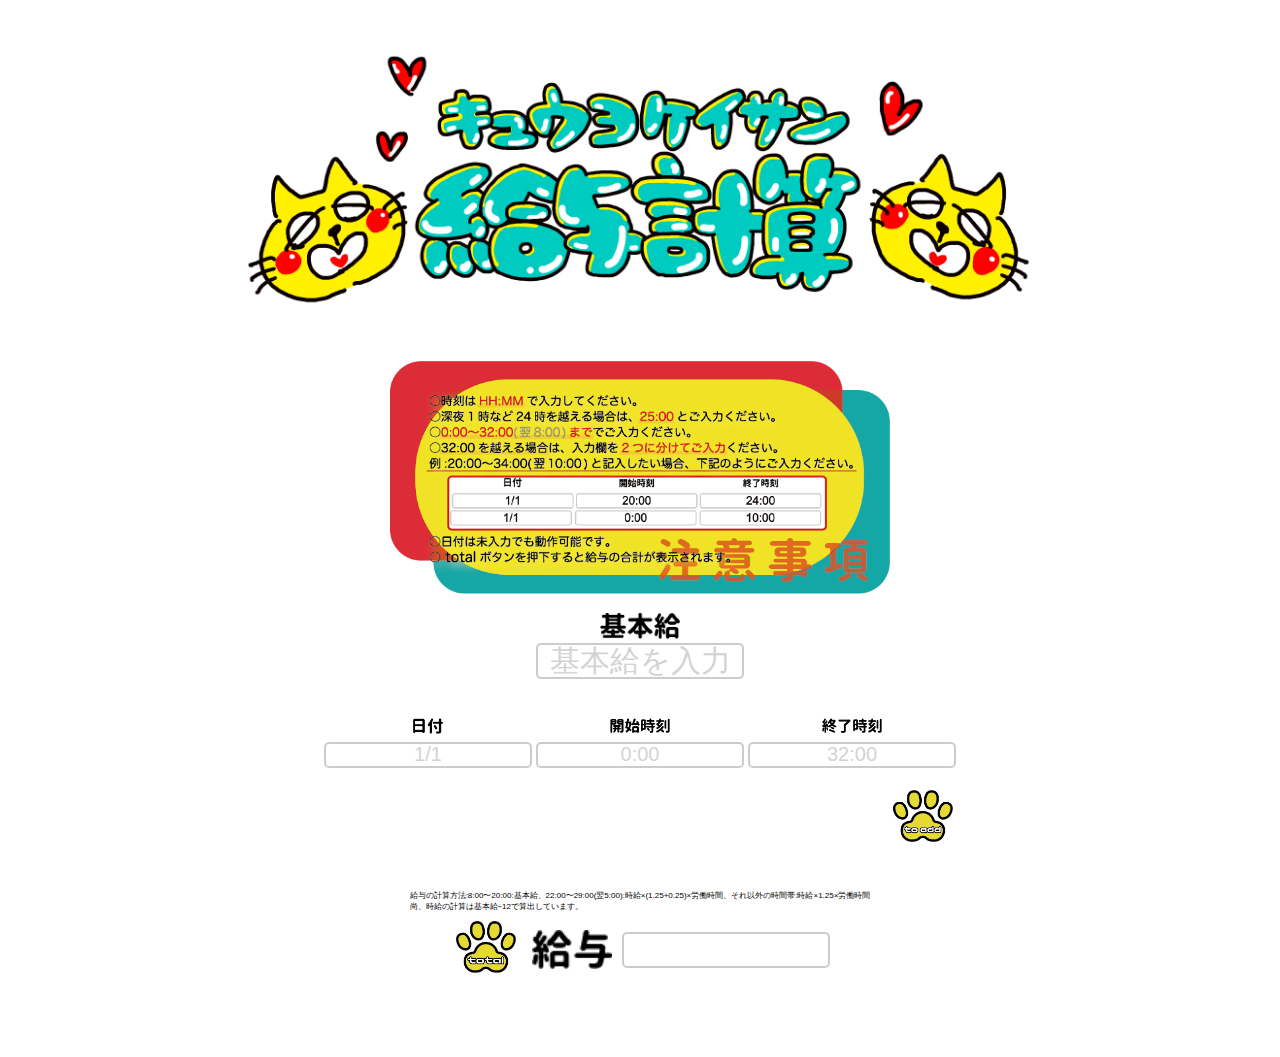
<file: index.html>
<!DOCTYPE html>
<html>
<head>
  <title>給与計算システム</title>
  <meta charset="utf-8">
  <meta name="description" content="給与計算システム">
  <meta name="viewport" content="width=device-width, initial-scale=1.0">
  <link rel="stylesheet" href="css/salary_calculation.css">
</head>

<body>
    <img src="jpg/給与計算タイトル.png" alt="給与計算" width="800" id="main-title"><br>

  <div id="main">
    <img src="jpg/注意事項.png" alt="注意事項" width="500" id="caution"><br>
    <label id="kihonkyu" for="basic_salary"><img src="jpg/基本給.png" alt="基本給" width="80"> </label>
    <input type="text" id="basic_salary" name="basic_salary" placeholder="基本給を入力" class="kihonkyu"><br><br>

    <div id="work_times">
      <div class="work_time">
        <table>
          <tr>
            <th><img src="jpg/日付.png" alt="日付" width="30"></th>
            <th><img src="jpg/開始時刻.png" alt="開始時刻" width="60"></th>
            <th><img src="jpg/終了時刻.png" alt="終了時刻" width="60"></th>
          </tr>
          <tr>
            <td><input type="text" id="day" name="day" placeholder="1/1" class="nyuryoku"></td>
            <td><input type="text" id="start_time1" name="start_time1" placeholder="0:00" class="nyuryoku"></td>
            <td><input type="text" id="end_time1" name="end_time1" placeholder="32:00" class="nyuryoku"></td>
          </tr>
        </table>
      </div>
    </div>
    <br>
    <button id="to-add" onclick="addWorkTime()"><img src="記入欄追加ボタン.png" alt="記入欄の追加" width="60"></button><br><br>
    
    <p id="explanation">給与の計算方法:8:00〜20:00:基本給、22:00〜29:00(翌5:00):時給×(1.25+0.25)×労働時間、それ以外の時間帯:時給×1.25×労働時間<br>
       尚、時給の計算は基本給÷12で算出しています。</p>
    <div id="bottom-menu">
      <button id="total" onclick="calculateSalary()"><img src="jpg/calculation.png" alt="計算" width="60"></button>
      <label id="kyuyo" for="salary"><img src="jpg/給与.png" alt="給与" width="80"> </label>
      <input class="kyuyo" type="text" id="salary" name="salary" readonly>
    </div>

  </div>
  

  <script>
    let workTimeCount = 1; // 労働時間入力欄の数

    function addWorkTime() {
      workTimeCount++;
      const workTimesDiv = document.getElementById("work_times");
      const newWorkTimeDiv = document.createElement("div");
      newWorkTimeDiv.className = "work_time";
      newWorkTimeDiv.innerHTML = `
      <tr>
          <td><input type="text" id="day" name="day" placeholder="1/1" class="nyuryoku"></td>
          <td><input type="text" id="start_time${workTimeCount}" name="start_time${workTimeCount}" placeholder="0:00" class="nyuryoku"></td>
          <td><input type="text" id="end_time${workTimeCount}" name="end_time${workTimeCount}" placeholder="32:00" class="nyuryoku"></td>
      </tr>
      `;
      workTimesDiv.appendChild(newWorkTimeDiv);
    }

    function calculateSalary() {
      const basicSalary = parseFloat(document.getElementById("basic_salary").value);
      if (isNaN(basicSalary)) {
        document.getElementById("salary").value = "基本給が無効です";
        return;
      }

      let totalSalary = 0;

      for (let i = 1; i <= workTimeCount; i++) {
        const startTimeElement = document.getElementById(`start_time${i}`);
        const endTimeElement = document.getElementById(`end_time${i}`);

        // start_time と end_time が存在するか確認
        if (startTimeElement && endTimeElement) {
            const startTime = startTimeElement.value;
            const endTime = endTimeElement.value;

            if (startTime && endTime) {
                totalSalary += calculateSalaryByTime(basicSalary, startTime, endTime)
            }
        } else {
            console.error(`start_time${i} または end_time${i} が見つかりません`);
        }
      }

      document.getElementById("salary").value = totalSalary.toFixed(2);
    }

    function calculateSalaryByTime(basicSalary, startTime, endTime) {
      const hourlyWage = basicSalary / 12;
      let salary = 0;

      const timeZones = [
        { start: 0, end: 5, rate: 1.25 + 0.25 },
        { start: 5, end: 8, rate: 1.25 },
        { start: 8, end: 20, rate: 1 },
        { start: 20, end: 22, rate: 1.25 },
        { start: 22, end: 29, rate: 1.25 + 0.25 },
        { start: 29, end: 32, rate: 1.25 }
      ];

      const { timeZoneOverlaps } = calculateWorkHours(startTime, endTime, timeZones);

      for (const timeZone of timeZones) {
        const overlap = timeZoneOverlaps[`${timeZone.start}-${timeZone.end}`];
        if (overlap > 0) {
          salary += hourlyWage * timeZone.rate * overlap;
        }
      }

      return salary;
    }

    function calculateWorkHours(startTime, endTime, timeZones) {
      const start = parseTime(startTime);
      const end = parseTime(endTime);

      const timeZoneOverlaps = {};

      for (const timeZone of timeZones) {
        const timeZoneStart = timeZone.start * 60 * 60 * 1000;
        const timeZoneEnd = timeZone.end * 60 * 60 * 1000;

        let overlapStart = Math.max(start, timeZoneStart);
        let overlapEnd = Math.min(end, timeZoneEnd);

        let overlap = 0;
        if (overlapEnd > overlapStart){
            overlap = (overlapEnd - overlapStart) / (60 * 60 * 1000);
        } else {
            overlap = 0;
        }

        timeZoneOverlaps[`${timeZone.start}-${timeZone.end}`] = overlap;
      }

      return { timeZoneOverlaps };
    }

    function parseTime(timeString) {
        const [hours, minutes] = timeString.split(":").map(Number);
        return hours * 60 * 60 * 1000 + minutes * 60 * 1000;
    }
  </script>
</body>
</html>
</file>
<file: css/salary_calculation.css>
body {
    font-family: "Source Sans Pro","Hiragino Kaku Gothic ProN", Meiryo, Arial, sans-serif;
    width: 700px;
    margin-right: auto;
    margin-left: auto;
    margin-top: 50px;
    margin-bottom: 80px;
    display: flex;
    flex-direction: column;
    align-items: center;
}

#caution {
    margin: auto;
}

#main {
    display: flex;
    flex-direction: column;
    align-items: center;
    margin-top: 30px;
}
.kihonkyu {
    font-size: 30px;
    text-align: center;
    width: 200px;
    height: 30px;
    border-radius: 5px;
    border: 2px solid #ccc;
}
.nyuryoku {
    width: 200px;
    height: 20px;
    border-radius: 5px;
    border: 2px solid #ccc;
    font-size: 20px;
    text-align: center;
}
.kyuyo {
    font-size: large;
    width: 200px;
    height: 30px;
    border-radius: 5px;
    border: 2px solid #ccc;
    margin-top: 12px;
}

#to-add {
    cursor: pointer;
    border: none;
    background-color: white;
    align-self: flex-end;
}

#bottom-menu {
    display: flex;
}
#total {
    cursor: pointer;
    border: none;
    background-color: white;
    margin-right: 10px;
}
#kyuyo {
    margin-top: 10px;
    margin-right: 10px;
    text-align: center;
}
#explanation {
    font-size: 8px;

}

::placeholder {
    color: lightgray;
}
</file>
